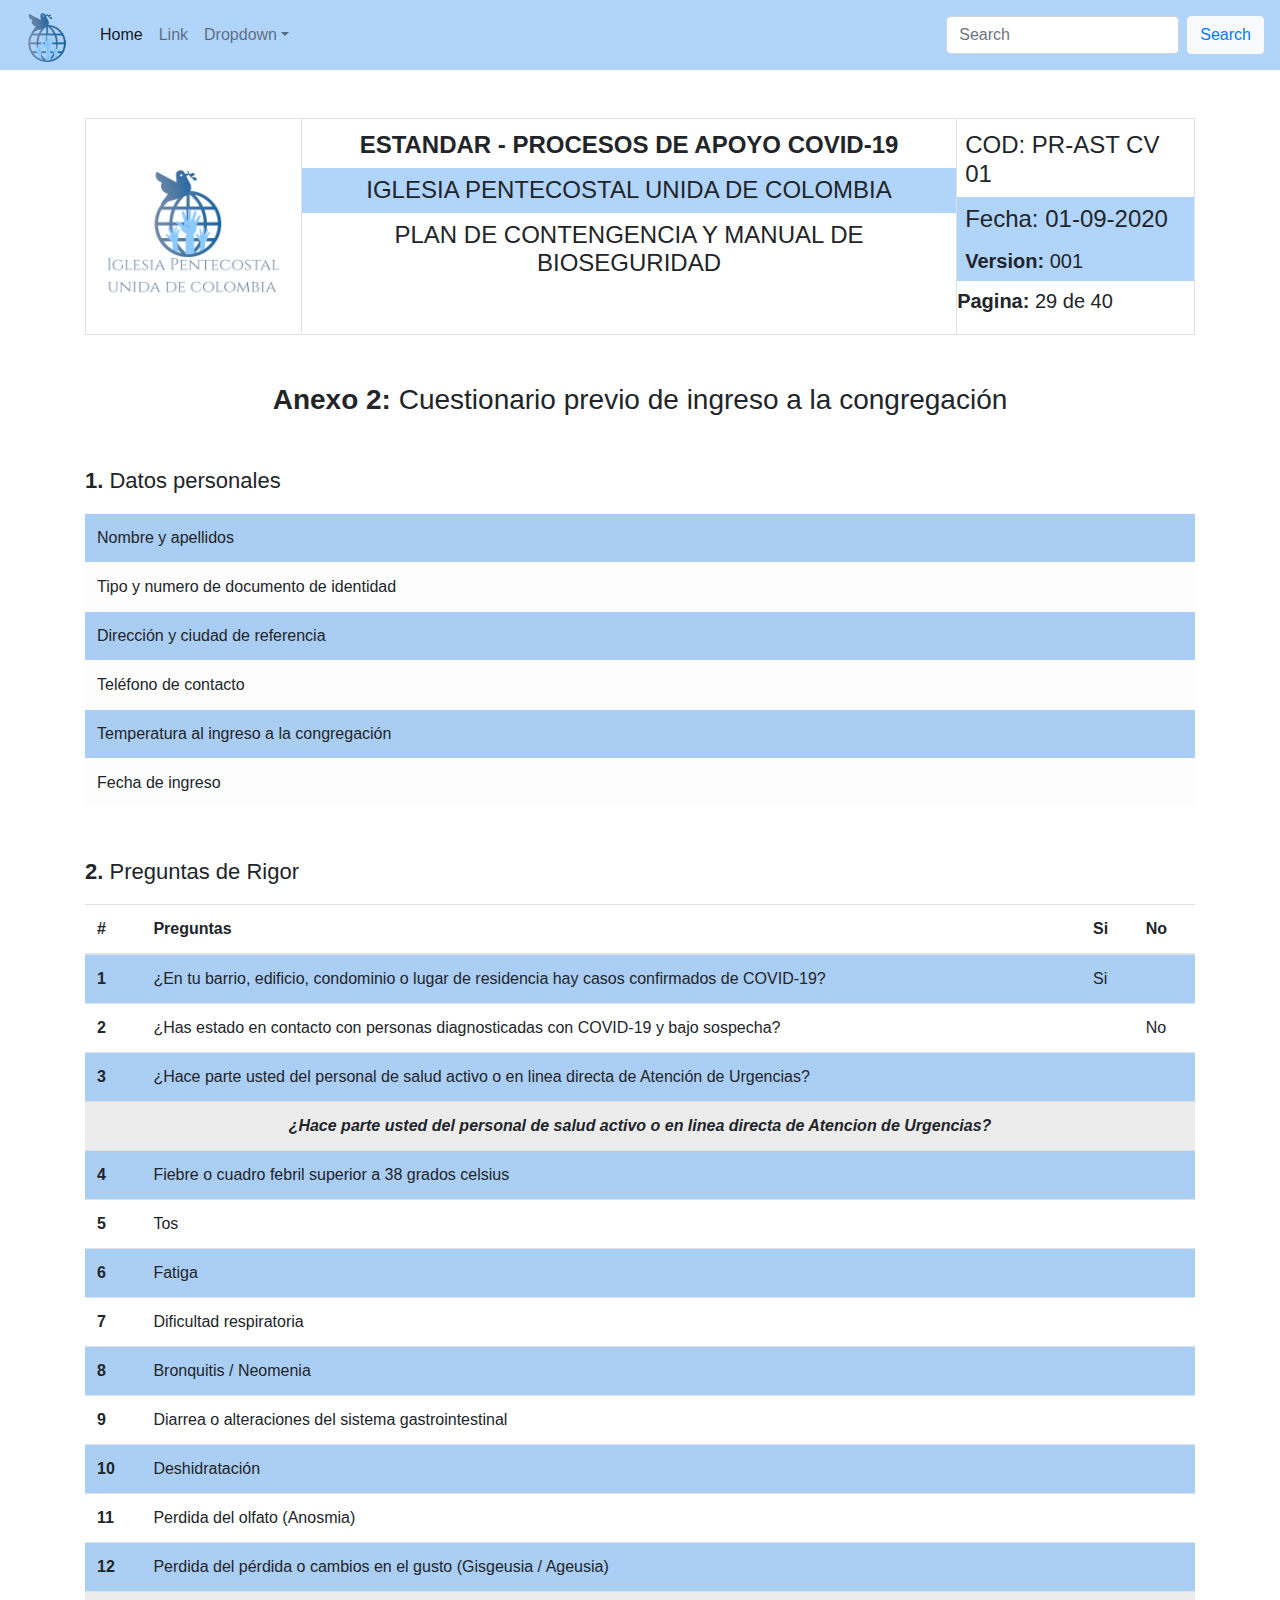
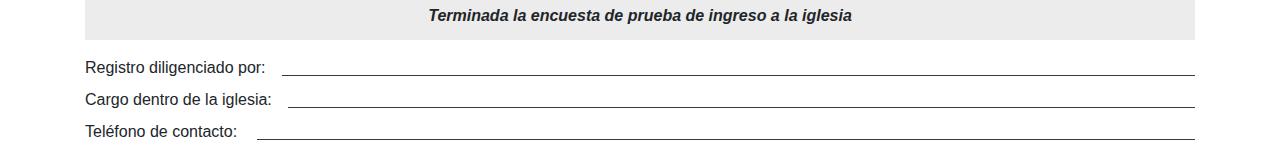
<file: index.html>
<!doctype html>
<html lang="en">

<head>
    <title>Iglesia Ricardo</title>
    <!-- Required meta tags -->
    <meta charset="utf-8">
    <meta name="viewport" content="width=device-width, initial-scale=1, shrink-to-fit=no">

    <!-- Bootstrap CSS -->
    <link rel="stylesheet" href="https://stackpath.bootstrapcdn.com/bootstrap/4.3.1/css/bootstrap.min.css" integrity="sha384-ggOyR0iXCbMQv3Xipma34MD+dH/1fQ784/j6cY/iJTQUOhcWr7x9JvoRxT2MZw1T" crossorigin="anonymous">
    <link rel="stylesheet" href="css/estilos.css">
</head>

<body>

    <!-- ----------------------------------------------------------------------- -->
    <!--                               Navegación                                -->
    <!-- ----------------------------------------------------------------------- -->
    <nav class="navbar navbar-expand-sm navbar-light bg-primary py-0">
        <a class="navbar-brand" href="#">
            <img class="img-fluid" src="img/logo_navbar.png" alt="logo_iglesia" style="max-width: 60px; max-height: 70px;">
        </a>
        <button class="navbar-toggler d-lg-none" type="button" data-toggle="collapse" data-target="#collapsibleNavId" aria-controls="collapsibleNavId" aria-expanded="false" aria-label="Toggle navigation">
            <span class="navbar-toggler-icon"></span>
        </button>
        <div class="collapse navbar-collapse" id="collapsibleNavId">
            <ul class="navbar-nav mr-auto mt-2 mt-lg-0">
                <li class="nav-item active">
                    <a class="nav-link" href="#">Home <span class="sr-only">(current)</span></a>
                </li>
                <li class="nav-item">
                    <a class="nav-link" href="#">Link</a>
                </li>
                <li class="nav-item dropdown">
                    <a class="nav-link dropdown-toggle" href="#" id="dropdownId" data-toggle="dropdown" aria-haspopup="true" aria-expanded="false">Dropdown</a>
                    <div class="dropdown-menu" aria-labelledby="dropdownId">
                        <a class="dropdown-item" href="#">Action 1</a>
                        <a class="dropdown-item" href="#">Action 2</a>
                    </div>
                </li>
            </ul>
            <form class="form-inline my-2 my-lg-0">
                <input class="form-control mr-sm-2" type="text" placeholder="Search">
                <button class="btn btn-light my-2 my-sm-0 text-primary d-block  d-md-inline" type="submit">Search</button>
            </form>
        </div>
    </nav>

    <!-- --------------------------- Fin navegación ---------------------------- -->

    <!-- ----------------------------------------------------------------------- -->
    <!--                                  Main                                   -->
    <!-- ----------------------------------------------------------------------- -->

    <div class="container">

        <!-- ----------------------------------------------------------------------- -->
        <!--                                Membrete                                 -->
        <!-- ----------------------------------------------------------------------- -->
        <!-- <div class="membrete row my-md-5">
            <div class="col-12 col-lg-3 text-center">
                <img src="img/logo_iglesia.png" class="img-fluid rounded h-100" alt="logo_iglesia.png">
            </div>
            <div class="col-12 col-lg-6 p-0">
                <h4 class="text-center font-weight-bold">ESTANDAR - PROCESOS DE APOYO COVID-19</h4>
                <h4 class="bg-primary p-2 text-center">IGLESIA PENTECOSTAL UNIDA DE COLOMBIA</h4>
                <h4 class="text-center">PLAN DE CONTENGENCIA Y MANUAL DE BIOSEGURIDAD</h4>
            </div>
            <div class="col-12 col-lg-3 p-0 text-center">
                <h4>COD: PR-AST CV 01</h4>
                <h4 class="bg-primary p-2 mb-0">Fecha: 01-09-2020</h4>
                <div class="datos">
                    <h5 class="bg-primary p-2 mt-0"><span class="font-weight-bold">Version: </span>001</h5>
                    <h5><span class="font-weight-bold">Pagina: </span>29 de 40</h5>
                </div>
            </div>
        </div> -->

        <table class="table table-bordered my-md-5">
            <tbody>
                <tr>
                    <td class="text-center"><img src="img/logo_iglesia.png" class="img-fluid rounded h-100" alt="logo_iglesia.png"></td>
                    <td class="px-0">
                        <h4 class="text-center font-weight-bold">ESTANDAR - PROCESOS DE APOYO COVID-19</h4>
                        <h4 class="bg-primary p-2 text-center">IGLESIA PENTECOSTAL UNIDA DE COLOMBIA</h4>
                        <h4 class="text-center">PLAN DE CONTENGENCIA Y MANUAL DE BIOSEGURIDAD</h4>
                    </td>
                    <td class="px-0">
                        <h4>COD: PR-AST CV 01</h4>
                        <h4 class="bg-primary p-2 mb-0">Fecha: 01-09-2020</h4>
                        <h5 class="bg-primary p-2 mt-0"><span class="font-weight-bold">Version: </span>001</h5>
                        <h5><span class="font-weight-bold">Pagina: </span>29 de 40</h5>
                    </td>
                </tr>
            </tbody>
        </table>

        <h3 class="text-center"><span class="font-weight-bold">Anexo 2: </span>Cuestionario previo de ingreso a la congregación</h3>

        <!-- ----------------------------------------------------------------------- -->
        <!--                         Tabla datos personales                          -->
        <!-- ----------------------------------------------------------------------- -->
        <div class="datos_personales">
            <p class="mt-5" style="font-size: 22px;"><span class="font-weight-bold">1. </span>Datos personales</p>

            <table class="table table-light table-striped" id="datos_personales" data-card-ignore>
                <tbody>
                    <tr>
                        <td>Nombre y apellidos</td>
                        <td></td>
                    </tr>
                    <tr>
                        <td>Tipo y numero de documento de identidad</td>
                        <td></td>
                    </tr>
                    <tr>
                        <td>Dirección y ciudad de referencia</td>
                        <td></td>
                    </tr>
                    <tr>
                        <td>Teléfono de contacto</td>
                        <td></td>
                    </tr>
                    <tr>
                        <td>Temperatura al ingreso a la congregación</td>
                        <td></td>
                    </tr>
                    <tr>
                        <td>Fecha de ingreso</td>
                        <td></td>
                    </tr>
                </tbody>
            </table>

        </div>
        <!-- --------------------- Fin tabla datos personales ---------------------- -->

        <!-- ----------------------------------------------------------------------- -->
        <!--                           Tabla de preguntas                            -->
        <!-- ----------------------------------------------------------------------- -->
        <div class="preguntas_vigor">
            <p class="mt-5" style="font-size: 22px;"><span class="font-weight-bold">2. </span>Preguntas de Rigor</p>

            <table class="table table-striped" id="myTable">
                <thead>
                    <tr>
                        <th data-card-title>#</th>
                        <th data-card-footer>Preguntas</th>
                        <th data-card-footer>Si</th>
                        <th data-card-footer>No</th>
                    </tr>
                </thead>
                <tbody>
                    <tr>
                        <th scope="row">1</th>
                        <td>¿En tu barrio, edificio, condominio o lugar de residencia hay casos confirmados de COVID-19?</td>
                        <td>Si</td>
                        <td></td>
                    </tr>
                    <tr>
                        <th scope="row">2</th>
                        <td>¿Has estado en contacto con personas diagnosticadas con COVID-19 y bajo sospecha?</td>
                        <td></td>
                        <td>No</td>
                    </tr>
                    <tr>
                        <th scope="row">3</th>
                        <td>¿Hace parte usted del personal de salud activo o en linea directa de Atención de Urgencias?</td>
                        <td></td>
                        <td></td>
                    </tr>
                    <tr>
                        <td colspan="4" class="font-weight-bold text-center table-active"><em>¿Hace parte usted del personal de salud activo o en linea directa de Atencion de Urgencias?</em></td>
                    </tr>
                    <tr>
                        <th scope="row">4</th>
                        <td>Fiebre o cuadro febril superior a 38 grados celsius</td>
                        <td></td>
                        <td></td>
                    </tr>
                    <tr>
                        <th scope="row">5</th>
                        <td>Tos</td>
                        <td></td>
                        <td></td>
                    </tr>
                    <tr>
                        <th scope="row">6</th>
                        <td>Fatiga</td>
                        <td></td>
                        <td></td>
                    </tr>
                    <tr>
                        <th scope="row">7</th>
                        <td>Dificultad respiratoria</td>
                        <td></td>
                        <td></td>
                    </tr>
                    <tr>
                        <th scope="row">8</th>
                        <td>Bronquitis / Neomenia</td>
                        <td></td>
                        <td></td>
                    </tr>
                    <tr>
                        <th scope="row">9</th>
                        <td>Diarrea o alteraciones del sistema gastrointestinal</td>
                        <td></td>
                        <td></td>
                    </tr>
                    <tr>
                        <th scope="row">10</th>
                        <td>Deshidratación</td>
                        <td></td>
                        <td></td>
                    </tr>
                    <tr>
                        <th scope="row">11</th>
                        <td>Perdida del olfato (Anosmia)</td>
                        <td></td>
                        <td></td>
                    </tr>
                    <tr>
                        <th scope="row">12</th>
                        <td>Perdida del pérdida o cambios en el gusto (Gisgeusia / Ageusia)</td>
                        <td></td>
                        <td></td>
                    </tr>
                    <tr>
                        <td colspan="4" class="font-weight-bold text-center table-active"><em>Terminada la encuesta de prueba de ingreso a la iglesia</em></td>
                    </tr>
                </tbody>
            </table>
        </div>
        <!-- ----------------------- Fin tabla de preguntas ------------------------ -->

        <!-- ----------------------------------------------------------------------- -->
        <!--                                 Firmas                                  -->
        <!-- ----------------------------------------------------------------------- -->
        <div class="firmas container mb-md-3">
            <div class="firma-registro row my-2">
                <p class="mb-0">Registro diligenciado por: </p>
                <span class="border-bottom border-dark col-12 col-md my-4 my-md-0 mb-md-1 ml-md-3"></span>
            </div>
            <div class="firma-cargo row my-2">
                <p class="mb-0">Cargo dentro de la iglesia: </p>
                <span class="border-bottom border-dark col-12 col-md my-4 my-md-0 mb-md-1 ml-md-3"></span>
            </div>
            <div class="firma-telefono row my-2">
                <p class="mb-0 mr-1">Teléfono de contacto: </p>
                <span class="border-bottom border-dark col-12 col-md my-4 my-md-0 mb-md-1 ml-md-3"></span>
            </div>
        </div>
        <!-- ---------------------------- Fin de firmas ---------------------------- -->

    </div>
    <!-- ------------------------------ Fin main ------------------------------- -->

    <!-- Optional JavaScript -->
    <!-- jQuery first, then Popper.js, then Bootstrap JS -->
    <script src="https://code.jquery.com/jquery-3.3.1.slim.min.js" integrity="sha384-q8i/X+965DzO0rT7abK41JStQIAqVgRVzpbzo5smXKp4YfRvH+8abtTE1Pi6jizo" crossorigin="anonymous"></script>
    <script src="https://cdnjs.cloudflare.com/ajax/libs/popper.js/1.14.7/umd/popper.min.js" integrity="sha384-UO2eT0CpHqdSJQ6hJty5KVphtPhzWj9WO1clHTMGa3JDZwrnQq4sF86dIHNDz0W1" crossorigin="anonymous"></script>
    <script src="https://stackpath.bootstrapcdn.com/bootstrap/4.3.1/js/bootstrap.min.js" integrity="sha384-JjSmVgyd0p3pXB1rRibZUAYoIIy6OrQ6VrjIEaFf/nJGzIxFDsf4x0xIM+B07jRM" crossorigin="anonymous"></script>

    <!-- ------------------ Table to cards (Tabla responsive) ------------------ -->
    <script src="puglins/TableToCards.js"></script>
</body>

</html>
</file>
<file: css/estilos.css>
h4 {
    padding: 0 .5rem!important;
}

.bg-primary {
    background-color: #6daff588!important;
}

.table-striped>tbody>tr:nth-child(odd)>td,
.table-striped>tbody>tr:nth-child(odd)>th {
    background-color: #6daff588;
}
</file>
